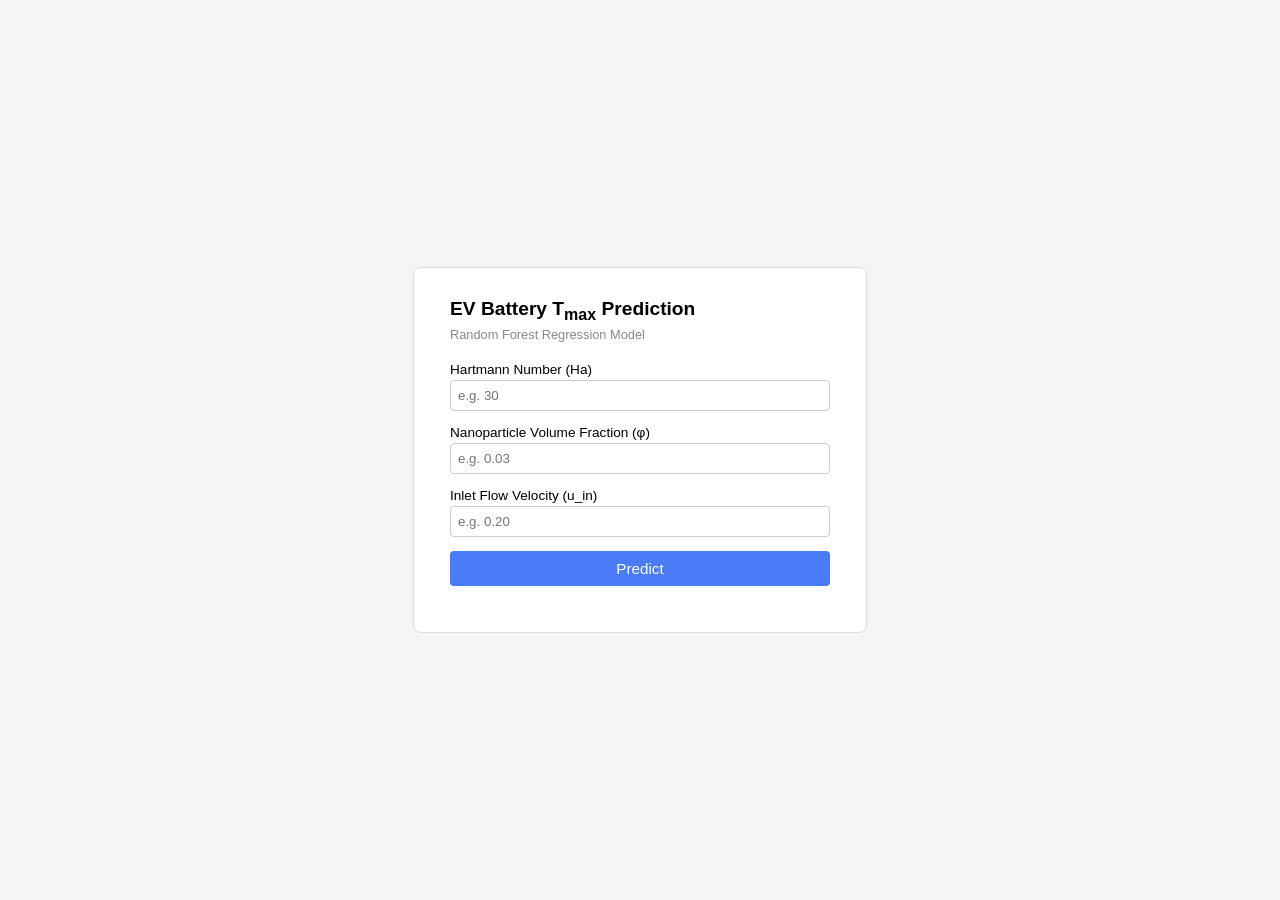
<file: static/index.html>
<!DOCTYPE html>
<html lang="en">

<head>
  <meta charset="UTF-8" />
  <title>EV Battery Temperature Prediction</title>
  <style>
    body {
      font-family: Arial, sans-serif;
      display: flex;
      justify-content: center;
      align-items: center;
      min-height: 100vh;
      margin: 0;
      background: #f5f5f5;
    }

    .box {
      background: #fff;
      padding: 30px 36px;
      border-radius: 8px;
      border: 1px solid #ddd;
      width: 380px;
    }

    h1 {
      font-size: 1.2rem;
      margin: 0 0 4px;
    }

    p.sub {
      font-size: 0.8rem;
      color: #888;
      margin: 0 0 20px;
    }

    label {
      display: block;
      font-size: 0.85rem;
      margin-bottom: 3px;
    }

    input {
      width: 100%;
      padding: 7px;
      margin-bottom: 14px;
      border: 1px solid #ccc;
      border-radius: 4px;
      box-sizing: border-box;
    }

    button {
      width: 100%;
      padding: 9px;
      border: none;
      border-radius: 4px;
      background: #4a7cf7;
      color: #fff;
      font-size: 0.95rem;
      cursor: pointer;
    }

    button:hover {
      background: #3a6ae0;
    }

    #result {
      margin-top: 16px;
      font-size: 0.95rem;
    }
  </style>
</head>

<body>

  <div class="box">
    <h1>EV Battery T<sub>max</sub> Prediction</h1>
    <p class="sub">Random Forest Regression Model</p>

    <label>Hartmann Number (Ha)</label>
    <input type="number" id="ha" step="any" placeholder="e.g. 30" />

    <label>Nanoparticle Volume Fraction (φ)</label>
    <input type="number" id="phi" step="any" placeholder="e.g. 0.03" />

    <label>Inlet Flow Velocity (u_in)</label>
    <input type="number" id="u_in" step="any" placeholder="e.g. 0.20" />

    <button id="predictBtn">Predict</button>

    <div id="result"></div>
  </div>

  <script>
    document.getElementById('predictBtn').addEventListener('click', async () => {
      const ha = document.getElementById('ha').value;
      const phi = document.getElementById('phi').value;
      const u_in = document.getElementById('u_in').value;
      const resultEl = document.getElementById('result');

      if (!ha || !phi || !u_in) {
        resultEl.textContent = 'Please fill in all fields.';
        return;
      }

      try {
        const res = await fetch('/predict', {
          method: 'POST',
          headers: { 'Content-Type': 'application/json' },
          body: JSON.stringify({ ha: +ha, phi: +phi, u_in: +u_in })
        });
        const data = await res.json();
        resultEl.innerHTML =
          '<b>Predicted T_max:</b> ' + data.t_max + ' °C &nbsp; | &nbsp; ' +
          '<b>Condition:</b> ' + data.condition;
      } catch (e) {
        resultEl.textContent = 'Error: is the server running?';
      }
    });
  </script>

</body>

</html>
</file>
